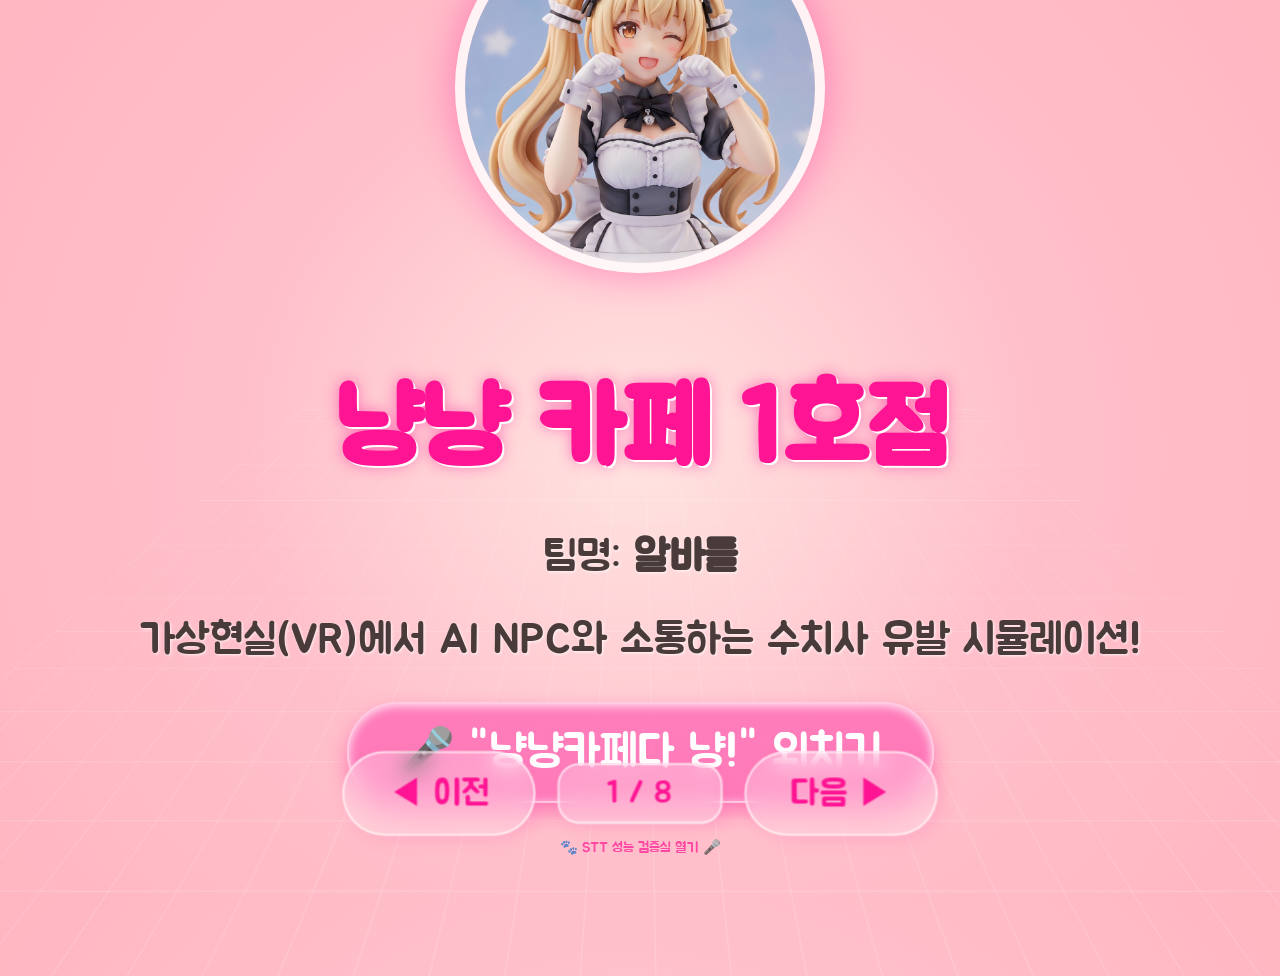
<file: 참고.html>
<!DOCTYPE html>
<html lang="ko">
<head>
    <meta charset="UTF-8">
    <meta name="viewport" content="width=device-width, initial-scale=1.0">
    <title>냥냥 카페 1호점 프로젝트 발표</title>
    <!-- Google Fonts -->
    <link rel="preconnect" href="https://fonts.googleapis.com">
    <link rel="preconnect" href="https://fonts.gstatic.com" crossorigin>
    <link href="https://fonts.googleapis.com/css2?family=Jua&display=swap" rel="stylesheet">
    <style>
        :root {
            /* VR 게임 환경 느낌을 주는 입체적인 그라데이션 및 홀로그램 핑크 */
            --bg-gradient: radial-gradient(circle at 50% 50%, #ffe4e1 0%, #ffc0cb 50%, #ffb6c1 100%);
            --glass-bg: rgba(255, 255, 255, 0.25);
            --glass-border: rgba(255, 255, 255, 0.6);
            --primary-color: #ffb6c1;
            --secondary-color: #ff1493; /* 네온 핑크에 가까운 강렬한 색 */
            --text-color: #4a3b3b;
            --neon-shadow: 0 0 15px rgba(255, 20, 147, 0.5);
        }

        body {
            margin: 0;
            padding: 0;
            font-family: 'Jua', sans-serif;
            background: var(--bg-gradient);
            color: var(--text-color);
            overflow: hidden;
            perspective: 1500px;
            cursor: url("data:image/svg+xml;utf8,<svg xmlns='http://www.w3.org/2000/svg' width='32' height='32' style='font-size:24px'><text y='24'>🐾</text></svg>") 12 12, auto;
        }

        /* VR 그리드 배경 느낌 추가 */
        body::before {
            content: "";
            position: absolute;
            top: 0; left: 0; right: 0; bottom: 0;
            background-image: 
                linear-gradient(rgba(255,255,255,0.3) 1px, transparent 1px),
                linear-gradient(90deg, rgba(255,255,255,0.3) 1px, transparent 1px);
            background-size: 50px 50px;
            transform: perspective(1000px) rotateX(60deg) translateY(-100px) translateZ(-200px);
            opacity: 0.5;
            z-index: -1;
        }

        #presentation {
            position: relative;
            width: 100vw;
            height: 100vh;
            transform-style: preserve-3d;
        }

        .slide {
            position: absolute;
            top: 0;
            left: 0;
            width: 100%;
            height: 100%;
            display: flex;
            flex-direction: column;
            justify-content: center;
            align-items: center;
            opacity: 0;
            transform: rotateY(90deg) translateZ(400px);
            transition: all 0.8s cubic-bezier(0.68, -0.55, 0.27, 1.55); 
            padding: 40px 40px 200px 40px; /* 하단 겹침 방지를 위해 하단 패딩 대폭 확대 */
            box-sizing: border-box;
            text-align: center;
            transform-origin: center center -500px;
        }

        .slide.active {
            opacity: 1;
            transform: rotateY(0deg) translateZ(0);
        }

        .slide.prev {
            transform: rotateY(-90deg) translateZ(400px);
            opacity: 0;
        }

        /* 글자 크기 10~15% 축소 (여백 확보) 및 VR 네온 텍스트 효과 */
        h1 {
            font-size: 6.5em; /* 8em -> 6.5em */
            color: var(--secondary-color);
            text-shadow: 2px 2px 0px #fff, var(--neon-shadow);
            margin-bottom: 20px;
            transform: translateZ(80px);
        }

        /* Glassmorphism 패널 스타일 (h2, ul 등 적용) */
        .glass-panel {
            background: var(--glass-bg);
            backdrop-filter: blur(15px);
            -webkit-backdrop-filter: blur(15px);
            border: 2px solid var(--glass-border);
            border-top: 3px solid rgba(255, 255, 255, 0.9);
            border-left: 3px solid rgba(255, 255, 255, 0.9);
            border-radius: 40px;
            box-shadow: 10px 10px 30px rgba(255, 105, 180, 0.2), inset 0 0 20px rgba(255,255,255,0.5);
        }

        h2 {
            font-size: 4.2em; /* 5em -> 4.2em */
            color: var(--secondary-color);
            padding: 20px 50px;
            margin-bottom: 30px;
            transform: translateZ(60px);
        }

        p, li {
            font-size: 2.6em; /* 3em -> 2.6em */
            line-height: 1.5;
            text-shadow: 1px 1px 3px rgba(255,255,255,0.8);
            transform: translateZ(40px);
            margin: 10px 0;
        }

        ul {
            list-style: none;
            padding: 30px 60px;
            text-align: left;
            display: inline-block;
            transform: translateZ(30px);
        }

        li::before {
            content: '🐾 ';
            color: var(--secondary-color);
            text-shadow: var(--neon-shadow);
        }

        /* 서브 리스트용 스타일 (팀원별 역할 디테일 등) */
        .sub-list {
            font-size: 0.8em;
            color: #665;
            margin-left: 40px;
            margin-top: 5px;
            line-height: 1.3;
        }
        .sub-list::before {
            content: '└ ';
            color: #ff69b4;
        }

        .img-container {
            margin: 20px 0;
            animation: float3D 4s ease-in-out infinite;
            transform-style: preserve-3d;
        }

        .img-container img {
            width: 350px; /* 400px -> 350px */
            height: 350px;
            object-fit: cover;
            border-radius: 50%;
            border: 10px solid rgba(255,255,255,0.8);
            /* 홀로그램/글래스모피즘 이미지 테두리 효과 */
            box-shadow: 0 0 40px rgba(255, 20, 147, 0.4), inset 0px 0px 20px rgba(255,255,255,0.5);
            backdrop-filter: blur(5px);
        }

        @keyframes float3D {
            0% { transform: translateY(0px) rotateX(5deg) rotateY(0deg); }
            50% { transform: translateY(-30px) rotateX(-5deg) rotateY(15deg); }
            100% { transform: translateY(0px) rotateX(5deg) rotateY(0deg); }
        }

        /* 냥냥카페 기믹 버튼 (글래스모피즘 네온 버튼) */
        .gimmick-btn {
            background: rgba(255, 105, 180, 0.8);
            backdrop-filter: blur(10px);
            color: white;
            font-family: 'Jua', sans-serif;
            font-size: 2.8em; /* 3.5em -> 2.8em */
            padding: 20px 50px;
            border: 2px solid rgba(255,255,255,0.6);
            border-radius: 50px;
            cursor: url("data:image/svg+xml;utf8,<svg xmlns='http://www.w3.org/2000/svg' width='32' height='32' style='font-size:24px'><text y='24'>🐾</text></svg>") 12 12, auto;
            box-shadow: 0px 10px 20px rgba(255, 20, 147, 0.4), inset 0 2px 10px rgba(255,255,255,0.8);
            transition: all 0.2s;
            margin-top: 20px;
            transform: translateZ(80px);
        }

        .gimmick-btn:active {
            transform: translateY(10px) translateZ(80px);
            box-shadow: 0px 2px 5px rgba(255, 20, 147, 0.4);
        }

        /* 네비게이션 컨트롤 버튼 */
        .controls {
            position: fixed;
            bottom: 95px; /* 오버스캔 화면 잘림 원천 방지를 위해 95px로 여백 확대 */
            left: 50%;
            transform: translateX(-50%) translateZ(120px);
            display: flex;
            align-items: center; /* 세로 방향 정렬 맞춤 */
            gap: 20px; /* 인라인 구조에 맞게 간격 조절 */
            z-index: 100;
        }

        .control-btn {
            background: var(--glass-bg);
            backdrop-filter: blur(10px);
            color: var(--secondary-color);
            font-family: 'Jua', sans-serif;
            font-size: 2em; /* 2.5em -> 2em */
            padding: 15px 40px;
            border: 2px solid var(--glass-border);
            border-radius: 40px;
            cursor: url("data:image/svg+xml;utf8,<svg xmlns='http://www.w3.org/2000/svg' width='32' height='32' style='font-size:24px'><text y='24'>🐾</text></svg>") 12 12, auto;
            box-shadow: 5px 5px 15px rgba(255, 105, 180, 0.2);
            transition: all 0.2s;
        }

        .control-btn:active {
            transform: translateY(5px);
            box-shadow: 2px 2px 5px rgba(255, 105, 180, 0.2);
        }

        /* 간트차트 (글래스모피즘) */
        .gantt-chart {
            width: 90%;
            max-width: 1400px;
            margin-top: 20px;
            transform: translateZ(40px);
            padding: 40px;
        }

        .gantt-row {
            display: flex;
            align-items: center;
            margin-bottom: 25px;
        }

        .gantt-label {
            width: 300px;
            font-size: 2em; /* 2.5em -> 2em */
            font-weight: bold;
            text-align: right;
            padding-right: 30px;
            color: var(--secondary-color);
            text-shadow: 1px 1px 2px white;
        }

        .gantt-bar-container {
            flex-grow: 1;
            background-color: rgba(255,255,255,0.4);
            border: 1px solid rgba(255,255,255,0.6);
            height: 50px;
            border-radius: 25px;
            box-shadow: inset 3px 3px 10px rgba(0,0,0,0.1);
            position: relative;
        }

        .gantt-bar {
            height: 100%;
            background: linear-gradient(90deg, #ff9a9e, #ff1493);
            border-radius: 25px;
            display: flex;
            align-items: center;
            padding-left: 20px;
            color: white;
            font-size: 1.5em; /* 1.8em -> 1.5em */
            white-space: nowrap;
            box-shadow: 0 0 15px rgba(255, 20, 147, 0.6);
        }

        .gantt-dates {
            display: flex;
            justify-content: space-between;
            margin-left: 300px;
            font-size: 1.8em; /* 2.2em -> 1.8em */
            color: #555;
            margin-top: 15px;
            font-weight: bold;
        }
        
        #mic-status {
            margin-top: 20px;
            font-size: 2em;
            color: var(--secondary-color);
            height: 40px;
            transform: translateZ(50px);
            text-shadow: 0 0 5px white;
        }

        /* MVP 슬라이드 전용 스타일 */
        .mvp-flow {
            display: flex;
            align-items: center;
            justify-content: center;
            gap: 0;
            flex-wrap: nowrap;
            margin: 18px 0;
            transform: translateZ(40px);
        }
        .mvp-step {
            background: rgba(255, 255, 255, 0.35);
            backdrop-filter: blur(12px);
            border: 2px solid rgba(255,255,255,0.7);
            border-radius: 24px;
            padding: 16px 22px;
            text-align: center;
            min-width: 150px;
            max-width: 170px;
            box-shadow: 4px 4px 16px rgba(255,105,180,0.18);
            position: relative;
        }
        .mvp-step .step-num {
            font-size: 1.2em;
            color: #fff;
            background: linear-gradient(135deg, #ff9a9e, #ff1493);
            border-radius: 50%;
            width: 38px;
            height: 38px;
            display: flex;
            align-items: center;
            justify-content: center;
            margin: 0 auto 8px auto;
            box-shadow: 0 0 10px rgba(255,20,147,0.4);
            font-weight: bold;
        }
        .mvp-step .step-label {
            font-size: 1.5em;
            font-weight: bold;
            color: #4a3b3b;
            text-shadow: 1px 1px 2px rgba(255,255,255,0.9);
            line-height: 1.3;
        }
        .mvp-arrow {
            font-size: 2em;
            color: #ff1493;
            text-shadow: 0 0 8px rgba(255,20,147,0.5);
            padding: 0 6px;
            flex-shrink: 0;
        }
        .mvp-score-grid {
            display: grid;
            grid-template-columns: repeat(5, 1fr);
            gap: 10px;
            width: 92%;
            max-width: 1200px;
            margin: 12px auto;
            transform: translateZ(30px);
        }
        .mvp-score-item {
            background: rgba(255,255,255,0.3);
            backdrop-filter: blur(10px);
            border: 2px solid rgba(255,255,255,0.65);
            border-radius: 20px;
            padding: 14px 10px;
            text-align: center;
            box-shadow: 3px 3px 12px rgba(255,105,180,0.15);
        }
        .mvp-score-item .score-icon {
            font-size: 2em;
            margin-bottom: 4px;
        }
        .mvp-score-item .score-label {
            font-size: 1.4em;
            font-weight: bold;
            color: #ff1493;
            text-shadow: 0 0 4px rgba(255,255,255,0.8);
            line-height: 1.3;
        }
        .mvp-optional {
            display: flex;
            gap: 10px;
            flex-wrap: wrap;
            justify-content: center;
            margin: 10px 0;
            transform: translateZ(20px);
        }
        .mvp-badge {
            background: rgba(255, 20, 147, 0.15);
            border: 2px solid rgba(255,20,147,0.45);
            border-radius: 30px;
            padding: 8px 20px;
            font-size: 1.4em;
            color: #ff1493;
            font-weight: bold;
            text-shadow: 1px 1px 2px rgba(255,255,255,0.8);
            box-shadow: 0 0 8px rgba(255,20,147,0.2);
        }
        .mvp-section-title {
            font-size: 1.8em;
            font-weight: bold;
            color: var(--secondary-color);
            text-shadow: 1px 1px 4px rgba(255,255,255,0.8);
            margin: 10px 0 6px 0;
            transform: translateZ(35px);
        }

        /* 콘티 캐러셀 슬라이드 전용 스타일 */
        .konti-carousel {
            position: relative;
            width: 94%;
            max-width: 1400px;
            height: 62vh;
            overflow: hidden;
            border-radius: 32px;
            border: 3px solid rgba(255,255,255,0.7);
            box-shadow: 0 0 50px rgba(255,20,147,0.25), inset 0 0 30px rgba(255,255,255,0.15);
            background: rgba(0,0,0,0.2);
            transform: translateZ(40px);
        }
        .konti-track {
            display: flex;
            width: 500%; /* 5장 */
            height: 100%;
            transition: transform 0.55s cubic-bezier(0.68, -0.1, 0.27, 1.1);
        }
        .konti-item {
            width: 20%; /* 500% / 5 */
            height: 100%;
            flex-shrink: 0;
            position: relative;
        }
        .konti-item img {
            width: 100%;
            height: 100%;
            object-fit: cover;
            display: block;
        }
        .konti-caption {
            position: absolute;
            bottom: 0;
            left: 0;
            right: 0;
            background: linear-gradient(transparent, rgba(0,0,0,0.72));
            color: #fff;
            font-family: 'Jua', sans-serif;
            font-size: 1.7em;
            padding: 18px 28px 18px 28px;
            text-shadow: 1px 1px 6px rgba(0,0,0,0.9);
            border-radius: 0 0 30px 30px;
        }
        .konti-caption .konti-tag {
            font-size: 0.75em;
            background: rgba(255,20,147,0.8);
            border-radius: 20px;
            padding: 3px 14px;
            margin-right: 10px;
            display: inline-block;
            box-shadow: 0 0 8px rgba(255,20,147,0.5);
        }
        .konti-nav {
            display: flex;
            align-items: center;
            justify-content: center;
            gap: 22px;
            margin-top: 14px;
            transform: translateZ(30px);
        }
        .konti-btn {
            background: rgba(255,105,180,0.7);
            backdrop-filter: blur(8px);
            color: white;
            font-family: 'Jua', sans-serif;
            font-size: 1.8em;
            border: 2px solid rgba(255,255,255,0.6);
            border-radius: 50%;
            width: 56px;
            height: 56px;
            display: flex;
            align-items: center;
            justify-content: center;
            cursor: url("data:image/svg+xml;utf8,<svg xmlns='http://www.w3.org/2000/svg' width='32' height='32' style='font-size:24px'><text y='24'>🐾</text></svg>") 12 12, auto;
            box-shadow: 0 4px 16px rgba(255,20,147,0.35);
            transition: all 0.2s;
        }
        .konti-btn:hover { transform: scale(1.12); }
        .konti-btn:active { transform: scale(0.95); }
        .konti-dots {
            display: flex;
            gap: 10px;
            align-items: center;
        }
        .konti-dot {
            width: 12px;
            height: 12px;
            border-radius: 50%;
            background: rgba(255,255,255,0.4);
            border: 2px solid rgba(255,20,147,0.4);
            transition: all 0.3s;
            cursor: pointer;
        }
        .konti-dot.active {
            background: #ff1493;
            border-color: #ff1493;
            box-shadow: 0 0 8px rgba(255,20,147,0.7);
            transform: scale(1.3);
        }

        /* 인라인 페이지 번호 (중앙 controls 영역 내부) */
        .page-number-inline {
            font-size: 1.8em;
            font-family: 'Jua', sans-serif;
            color: var(--secondary-color);
            background: var(--glass-bg);
            backdrop-filter: blur(10px);
            border: 2px solid var(--glass-border);
            padding: 8px 24px;
            border-radius: 20px;
            box-shadow: 5px 5px 15px rgba(255, 105, 180, 0.2);
            display: inline-flex;
            align-items: center;
            justify-content: center;
            min-width: 100px;
        }

        /* 파티클 캔버스 배경 */
        #particle-canvas {
            position: fixed;
            top: 0;
            left: 0;
            width: 100vw;
            height: 100vh;
            pointer-events: none;
            z-index: 50; /* 텍스트 및 카드 뒷배경보다 높은 z-index로 마우스 따라오는 파티클이 앞에 보이게 */
        }
    </style>
</head>
<body>
    <!-- 귀여운 냥냥 파티클 캔버스 -->
    <canvas id="particle-canvas"></canvas>

    <div id="presentation">
        <!-- Slide 1: 타이틀 -->
        <div class="slide active" id="slide-1">
            <div class="img-container">
                <img src="images/vr_cat_maid.png" alt="VR 고양이 메이드">
            </div>
            <h1>냥냥 카페 1호점</h1>
            <p>팀명: <b>알바들</b></p>
            <p>가상현실(VR)에서 AI NPC와 소통하는 수치사 유발 시뮬레이션!</p>
            
            <button class="gimmick-btn" id="start-btn" onclick="startRecognition()">🎤 "냥냥카페다 냥!" 외치기</button>
            <div id="mic-status"></div>
            <a href="stt_test.html" target="_blank" style="color: var(--secondary-color); font-family: 'Jua', sans-serif; font-size: 0.9em; text-decoration: none; margin-top: 15px; display: inline-block; opacity: 0.7; transition: opacity 0.2s;" onmouseover="this.style.opacity=1" onmouseout="this.style.opacity=0.7">🐾 STT 성능 검증실 열기 🎤</a>
        </div>

        <!-- Slide 2: 프로젝트 컨셉 및 기믹 -->
        <div class="slide" id="slide-2">
            <h2 class="glass-panel">✨ 프로젝트 컨셉 및 핵심 기믹</h2>
            <div class="img-container">
                <img src="images/hologram_cat_ui.png" alt="홀로그램 고양이 UI">
            </div>
            <ul class="glass-panel">
                <li><b>컨셉:</b> 테이크아웃 전문 고양이 메이드카페 (VR 환경)</li>
                <li><b>핵심 1:</b> 사용자가 마이크로 "냥냥카페다 냥!" 외쳐야 게임 진행</li>
                <li><b>핵심 2:</b> Gemma4 LLM을 이용한 STT/TTS NPC 상호작용</li>
                <li><b>핵심 3:</b> VR 조이스틱을 활용한 현실적인 커피 음료 제조 HUD</li>
            </ul>
        </div>

        <!-- Slide 3: 팀원별 역할 및 작업 일정 -->
        <div class="slide" id="slide-3">
            <h2 class="glass-panel">👥 역할 분담 세부 목표</h2>
            <ul class="glass-panel">
                <li><b>조예은:</b> UI, Git 브랜치 구축, 우유/물, 시럽 시스템 
                    <div class="sub-list">문서작업(와이어프레임)</div>
                </li>
                <li><b>최재빈:</b> NPC LLM 대사, 점수에 맞는 LLM 평가, 그라인더, TTS, STT 시스템 연동
                    <div class="sub-list">문서작업(콘티)</div>
                </li>
                <li><b>황인용:</b> 플레이어 상호작용, 이동, 샷, 탬핑, 스팀, 오브젝트 이펙트 
                    <div class="sub-list">문서작업(워크플로우)</div>
                </li>
                <li><b>정해륜:</b> 맵 디자인, 조이스틱 데이터 모션 인식, 점수에 따른 npc 모션, 얼음 시스템, 손님에게 음료 건네기 액션 
                    <div class="sub-list">문서작업(워크플로우)</div>
                </li>
                <li><b>다같이:</b> 카페 전체 맵 디자인 및 3D 에셋(Asset) 서칭 배치</li>
            </ul>
        </div>

        <!-- Slide 4: 게임 플레이 시나리오 -->
        <div class="slide" id="slide-4">
            <h2 class="glass-panel">🎮 VR 인게임 플레이 시나리오</h2>
            <div class="img-container">
                <img src="images/fps_cafe.png" alt="FPS 시점 카페">
            </div>
            <ul class="glass-panel">
                <li><b>1. 주문받기:</b> 홀로그램 UI를 통해 LLM NPC와 대화</li>
                <li><b>2. 음료제조:</b> 1인칭(FPS) 시점으로 VR 조이스틱 조작</li>
                <li><b>3. 서빙하기:</b> 완성된 음료를 손님 NPC에게 건네기</li>
                <li><b>4. 평가받기:</b> 제조 스탯을 채점하여 손님의 칭찬!</li>
            </ul>
        </div>

        <!-- Slide 5: 게임 콘티 캐러셀 (신규) -->
        <div class="slide" id="slide-5">
            <h2 class="glass-panel">🎬 게임 시나리오 콘티</h2>

            <div class="konti-carousel">
                <div class="konti-track" id="konti-track">
                    <div class="konti-item">
                        <img src="콘티/손님맞이.png" alt="솔님 맞이">
                        <div class="konti-caption">
                            <span class="konti-tag">10:00 AM</span>
                            콘티 1 NPC 입장 &amp; 주문 대기
                        </div>
                    </div>
                    <div class="konti-item">
                        <img src="콘티/인트로 콘티.jpg" alt="인트로">
                        <div class="konti-caption">
                            <span class="konti-tag">10:03 AM</span>
                            콘티 2 플레이어 아바타 시네머신
                        </div>
                    </div>
                    <div class="konti-item">
                        <img src="콘티/카페전경.png" alt="카페 전경">
                        <div class="konti-caption">
                            <span class="konti-tag">10:05 AM</span>
                            콘티 3 카페 전경
                        </div>
                    </div>
                    <div class="konti-item">
                        <img src="콘티/1인칭 커피제조 콘티.png" alt="1인칭 커피 제조">
                        <div class="konti-caption">
                            <span class="konti-tag">10:07 AM</span>
                            콘티 4 커피 제조 조작 (VR 조이스틱)
                        </div>
                    </div>
                    <div class="konti-item">
                        <img src="콘티/손님이커피받은모습.jpg" alt="선제결과">
                        <div class="konti-caption">
                            <span class="konti-tag">10:10 AM</span>
                            콘티 5 &amp; 평가 — 손님 만족도 측정
                        </div>
                    </div>
                </div>
            </div>

            <div class="konti-nav">
                <button class="konti-btn" id="konti-prev" onclick="kontiPrev()">◀</button>
                <div class="konti-dots" id="konti-dots">
                    <div class="konti-dot active" onclick="kontiGo(0)"></div>
                    <div class="konti-dot" onclick="kontiGo(1)"></div>
                    <div class="konti-dot" onclick="kontiGo(2)"></div>
                    <div class="konti-dot" onclick="kontiGo(3)"></div>
                    <div class="konti-dot" onclick="kontiGo(4)"></div>
                </div>
                <button class="konti-btn" id="konti-next" onclick="kontiNext()">▶</button>
            </div>
        </div>

        <!-- Slide 6: MVP 게임 플레이 시나리오 -->
        <div class="slide" id="slide-6">
            <h2 class="glass-panel">🚀 MVP 게임 플레이 시나리오</h2>

            <!-- 플로우 화살표 -->
            <div class="mvp-flow">
                <div class="mvp-step">
                    <div class="step-num">1</div>
                    <div class="step-label">📋 주문받기<br><span style="font-size:0.75em;color:#666;">LLM 대화형식</span></div>
                </div>
                <div class="mvp-arrow">▶</div>
                <div class="mvp-step">
                    <div class="step-num">2</div>
                    <div class="step-label">☕ 음료 제조<br><span style="font-size:0.75em;color:#666;">레시피 UI 보며</span></div>
                </div>
                <div class="mvp-arrow">▶</div>
                <div class="mvp-step">
                    <div class="step-num">3</div>
                    <div class="step-label">🥤 손님께<br>건네기</div>
                </div>
                <div class="mvp-arrow">▶</div>
                <div class="mvp-step">
                    <div class="step-num">4</div>
                    <div class="step-label">⭐ 평가받기<br><span style="font-size:0.75em;color:#666;">채점 & 칭찬</span></div>
                </div>
            </div>

            <!-- 채점 기준 -->
            <p class="mvp-section-title">🎯 점수 채점 기준</p>
            <div class="mvp-score-grid">
                <div class="mvp-score-item">
                    <div class="score-icon">💨</div>
                    <div class="score-label">스팀 각도</div>
                </div>
                <div class="mvp-score-item">
                    <div class="score-icon">⚙️</div>
                    <div class="score-label">그라인더<br>초수 (양)</div>
                </div>
                <div class="mvp-score-item">
                    <div class="score-icon">🔨</div>
                    <div class="score-label">탬핑<br>(한 번에)</div>
                </div>
                <div class="mvp-score-item">
                    <div class="score-icon">💧</div>
                    <div class="score-label">우유 / 물 양</div>
                </div>
                <div class="mvp-score-item">
                    <div class="score-icon">🫧</div>
                    <div class="score-label">펌프 횟수</div>
                </div>
            </div>

            <!-- 선택 사항 -->
            <p class="mvp-section-title">✨ 선택 콘텐츠 (추가 목표)</p>
            <div class="mvp-optional">
                <span class="mvp-badge">🗣️ LLM 주문받기</span>
                <span class="mvp-badge">🎨 라떼 아트</span>
                <span class="mvp-badge">⏱️ 타임어택</span>
                <span class="mvp-badge">🌊 러쉬타임</span>
                <span class="mvp-badge">🍰 디저트</span>
                <span class="mvp-badge">🧃 블렌더 / 차</span>
            </div>
        </div>

        <!-- Slide 6: 개발 일정 간트차트 -->
        <div class="slide" id="slide-7">
            <h2 class="glass-panel">📅 전체 개발 일정 (Gantt Chart)</h2>
            <div class="gantt-chart glass-panel">
                <div class="gantt-row">
                    <div class="gantt-label">기획 및 설계</div>
                    <div class="gantt-bar-container">
                        <div class="gantt-bar" style="width: 25%; margin-left: 0%;">5/11 ~ 5/22</div>
                    </div>
                </div>
                <div class="gantt-row">
                    <div class="gantt-label">상호작용 MVP</div>
                    <div class="gantt-bar-container">
                        <div class="gantt-bar" style="width: 20%; margin-left: 25%;">5/23 ~ 5/26</div>
                    </div>
                </div>
                <div class="gantt-row">
                    <div class="gantt-label">UI 및 평가 시스템</div>
                    <div class="gantt-bar-container">
                        <div class="gantt-bar" style="width: 15%; margin-left: 45%;">5/27 ~ 5/29</div>
                    </div>
                </div>
                <div class="gantt-row">
                    <div class="gantt-label">중간 발표</div>
                    <div class="gantt-bar-container">
                        <div class="gantt-bar" style="width: 5%; margin-left: 60%; background: #fff; color: #ff1493;">5/29</div>
                    </div>
                </div>
                <div class="gantt-row">
                    <div class="gantt-label">그래픽스 수업 병행</div>
                    <div class="gantt-bar-container">
                        <div class="gantt-bar" style="width: 30%; margin-left: 65%;">6/1 ~ 6/8</div>
                    </div>
                </div>
                <div class="gantt-row">
                    <div class="gantt-label">최종 발표</div>
                    <div class="gantt-bar-container">
                        <div class="gantt-bar" style="width: 5%; margin-left: 95%; background: #fff; color: #ff1493;">6/9</div>
                    </div>
                </div>
                <div class="gantt-dates">
                    <span>5/21</span>
                    <span>5/22</span>
                    <span>5/29</span>
                    <span>6/1</span>
                    <span>6/9</span>
                </div>
            </div>
        </div>

        <!-- Slide 8: 감사합니다 (마지막 슬라이드) -->
        <div class="slide" id="slide-8">
            <div class="img-container">
                <img src="images/cat_maid_waving.png" alt="인사하는 냥냥 메이드">
            </div>
            <h1>냥냥카페 많이 사랑해달라 냥! 🐾</h1>
            <h2 class="glass-panel">감사합니다!</h2>
            <p class="glass-panel" style="padding: 10px 40px; border-radius: 30px;">혹시 질문 있으신가요?</p>
        </div>
    </div>

    <!-- 네비게이션 버튼 및 페이지 번호 통합 (화면 잘림 원천 방지) -->
    <div class="controls">
        <button class="control-btn" onclick="prevSlide()">◀ 이전</button>
        <span class="page-number-inline" id="page-indicator-inline">1 / 8</span>
        <button class="control-btn" onclick="nextSlide()">다음 ▶</button>
    </div>

    <script>
        let currentSlide = 0;
        const slides = document.querySelectorAll('.slide');
        const pageIndicator = document.getElementById('page-indicator-inline');
        const totalSlides = slides.length;

        // --- Web Audio API 귀여운 뽀롱 효과음 ---
        let audioCtx = null;
        function initAudio() {
            if (!audioCtx) {
                audioCtx = new (window.AudioContext || window.webkitAudioContext)();
            }
        }

        function playPporong() {
            try {
                initAudio();
                if (audioCtx.state === 'suspended') {
                    audioCtx.resume();
                }
                const now = audioCtx.currentTime;

                // 1단계: '뽀' (부드럽게 튀는 트라이앵글 파형)
                const osc1 = audioCtx.createOscillator();
                const gain1 = audioCtx.createGain();
                osc1.type = 'triangle';
                osc1.frequency.setValueAtTime(350, now);
                osc1.frequency.exponentialRampToValueAtTime(700, now + 0.08);

                gain1.gain.setValueAtTime(0.12, now);
                gain1.gain.exponentialRampToValueAtTime(0.01, now + 0.1);

                osc1.connect(gain1);
                gain1.connect(audioCtx.destination);
                osc1.start(now);
                osc1.stop(now + 0.1);

                // 2단계: '롱' (약간 시간차를 두고 고음으로 올라가는 맑은 사인파)
                const delay = 0.06;
                const osc2 = audioCtx.createOscillator();
                const gain2 = audioCtx.createGain();
                osc2.type = 'sine';
                osc2.frequency.setValueAtTime(600, now + delay);
                osc2.frequency.exponentialRampToValueAtTime(1300, now + delay + 0.12);

                gain2.gain.setValueAtTime(0.12, now + delay);
                gain2.gain.exponentialRampToValueAtTime(0.01, now + delay + 0.15);

                osc2.connect(gain2);
                gain2.connect(audioCtx.destination);
                osc2.start(now + delay);
                osc2.stop(now + delay + 0.15);
            } catch (e) {
                console.log("Audio play deferred until user interaction.");
            }
        }

        let previousSlide = 0;
        function updateSlides(playSound = true) {
            // 콘티 슬라이드(index 4) 진입 시 이전 슬라이드 위치에 따라 캐러셀 인덱스 초기화
            if (currentSlide === 4 && typeof kontiIndex !== 'undefined') {
                if (previousSlide < 4) {
                    kontiIndex = 0;
                } else if (previousSlide > 4) {
                    kontiIndex = KONTI_TOTAL - 1;
                }
                kontiUpdateUI();
            }

            slides.forEach((slide, index) => {
                slide.classList.remove('active', 'prev');
                if (index === currentSlide) {
                    slide.classList.add('active');
                } else if (index < currentSlide) {
                    slide.classList.add('prev');
                }
            });
            // 페이지 번호 업데이트
            pageIndicator.innerText = `${currentSlide + 1} / ${totalSlides}`;
            
            if (playSound) {
                playPporong();
            }

            previousSlide = currentSlide;
        }

        function nextSlide() {
            if (currentSlide < slides.length - 1) {
                currentSlide++;
                updateSlides(true);
            }
        }

        function prevSlide() {
            if (currentSlide > 0) {
                currentSlide--;
                updateSlides(true);
            }
        }

        // --- 콘티 캐러셀 JS ---
        let kontiIndex = 0;
        const KONTI_TOTAL = 5;

        function kontiUpdateUI() {
            const track = document.getElementById('konti-track');
            if (!track) return;
            track.style.transform = `translateX(-${kontiIndex * 20}%)`;
            const dots = document.querySelectorAll('.konti-dot');
            dots.forEach((d, i) => {
                d.classList.toggle('active', i === kontiIndex);
            });
        }

        function kontiGo(idx) {
            kontiIndex = Math.max(0, Math.min(idx, KONTI_TOTAL - 1));
            kontiUpdateUI();
            playPporong();
        }

        function kontiNext() {
            kontiIndex = (kontiIndex + 1) % KONTI_TOTAL;
            kontiUpdateUI();
            playPporong();
        }

        function kontiPrev() {
            kontiIndex = (kontiIndex - 1 + KONTI_TOTAL) % KONTI_TOTAL;
            kontiUpdateUI();
            playPporong();
        }

        // Web Speech API 기믹 구현
        function startRecognition() {
            initAudio(); // 음성 인식 시작과 동시에 오디오 컨텍스트 활성화
            
            const statusDiv = document.getElementById('mic-status');
            const btn = document.getElementById('start-btn');
            
            // Web Speech API 지원 여부 확인
            window.SpeechRecognition = window.SpeechRecognition || window.webkitSpeechRecognition;
            
            if (!window.SpeechRecognition) {
                statusDiv.innerText = "이 브라우저에서는 음성 인식을 지원하지 않습니다 ㅠㅠ (버튼 클릭으로 넘어갑니다!)";
                playPporong();
                setTimeout(nextSlide, 1500);
                return;
            }

            const recognition = new SpeechRecognition();
            recognition.lang = 'ko-KR';
            recognition.interimResults = false;
            recognition.maxAlternatives = 1;

            btn.innerText = "듣고 있다 냥! 말씀해 주세요...";
            statusDiv.innerText = "🎤 마이크 켜짐... '냥냥카페다 냥' 이라고 말해보세요!";
            
            playPporong(); // 마이크 활성화 뽀롱음 재생
            recognition.start();

            recognition.onresult = function(event) {
                const speechResult = event.results[0][0].transcript.trim().replace(/\s/g, '');
                statusDiv.innerText = `인식된 음성: "${event.results[0][0].transcript}"`;
                
                // 냥냥카페다냥 과 유사한 발음 처리
                if (speechResult.includes("냥냥") || speechResult.includes("카페")) {
                    btn.innerText = "✨ 대환영이다 냥! ✨";
                    btn.style.backgroundColor = "#fff";
                    btn.style.color = "#ff1493";
                    playPporong(); // 성공음 재생
                    setTimeout(nextSlide, 1500);
                } else {
                    btn.innerText = "다시 말해달라 냥! 💢";
                    statusDiv.innerText += " (수치심이 부족합니다. 다시 시도하세요!)";
                }
            };

            recognition.onerror = function(event) {
                statusDiv.innerText = "음성 인식 에러! 마이크 권한을 확인해주세요.";
                btn.innerText = "🎤 \"냥냥카페다 냥!\" 외치기";
            };
            
            recognition.onend = function() {
                if(btn.innerText.includes("듣고 있다")) {
                    btn.innerText = "🎤 \"냥냥카페다 냥!\" 외치기";
                }
            };
        }

        // 슬라이드 및 캐러셀 통합 제어 함수 (PPT 리모콘 / 키보드 / 휠 / 클릭용)
        function triggerNext() {
            if (currentSlide === 4 && kontiIndex < KONTI_TOTAL - 1) {
                kontiIndex++;
                kontiUpdateUI();
                playPporong();
            } else {
                nextSlide();
            }
        }

        function triggerPrev() {
            if (currentSlide === 4 && kontiIndex > 0) {
                kontiIndex--;
                kontiUpdateUI();
                playPporong();
            } else {
                prevSlide();
            }
        }

        // 1. 키보드 방향키 및 PPT 리모콘 조작 지원
        document.addEventListener('keydown', (e) => {
            // 포커스가 버튼이나 입력 필드에 있을 경우 스페이스바/엔터키는 기본 동작 유지
            const activeEl = document.activeElement;
            if (activeEl && (activeEl.tagName === 'BUTTON' || activeEl.tagName === 'INPUT' || activeEl.tagName === 'TEXTAREA' || activeEl.tagName === 'A')) {
                if (e.key === ' ' || e.key === 'Space' || e.key === 'Enter') {
                    return;
                }
            }

            // PPT 리모컨의 '이전' 버튼이나 키보드 이전 키
            if (e.key === 'ArrowLeft' || e.key === 'ArrowUp' || e.key === 'PageUp' || e.key === 'Backspace') {
                e.preventDefault();
                triggerPrev();
            }
            // PPT 리모컨의 '다음' 버튼이나 키보드 다음 키
            else if (e.key === 'ArrowRight' || e.key === 'ArrowDown' || e.key === 'PageDown' || e.key === ' ' || e.key === 'Space' || e.key === 'Enter') {
                e.preventDefault();
                triggerNext();
            }
        });

        // 2. 마우스 휠 (스크롤) 조작 지원 (과도한 휠 동작 방지를 위해 쿨다운 적용)
        let lastScrollTime = 0;
        const scrollCooldown = 800; // 0.8초 쿨다운
        window.addEventListener('wheel', (e) => {
            const now = Date.now();
            if (now - lastScrollTime < scrollCooldown) return;

            if (Math.abs(e.deltaY) > 30) {
                lastScrollTime = now;
                if (e.deltaY > 0) {
                    triggerNext();
                } else {
                    triggerPrev();
                }
            }
        }, { passive: true });

        // 3. 화면 클릭으로 다음 슬라이드 이동 (Google 슬라이드 방식, 대화형 요소 클릭은 제외)
        document.addEventListener('click', (e) => {
            initAudio(); // 클릭 시 오디오 컨텍스트 활성화

            // 대화형 요소 목록 (버튼, 링크, 캐러셀 점/버튼 등)
            const interactiveSelectors = [
                'button', 
                'a', 
                'input', 
                'select', 
                'textarea', 
                '.konti-dot', 
                '.konti-btn', 
                '.control-btn', 
                '.gimmick-btn',
                '#start-btn'
            ];
            
            const isInteractive = e.target.closest(interactiveSelectors.join(','));
            if (isInteractive) return;

            // 대화형 요소가 아닌 화면 빈 곳을 클릭했을 때 다음 슬라이드로 이동
            triggerNext();
        });

        // 초기 슬라이드 렌더링 (첫 로드 시에는 오디오 재생을 건너뛰어 브라우저 에러 차단)
        updateSlides(false);
    </script>
</body>
</html>
</file>
